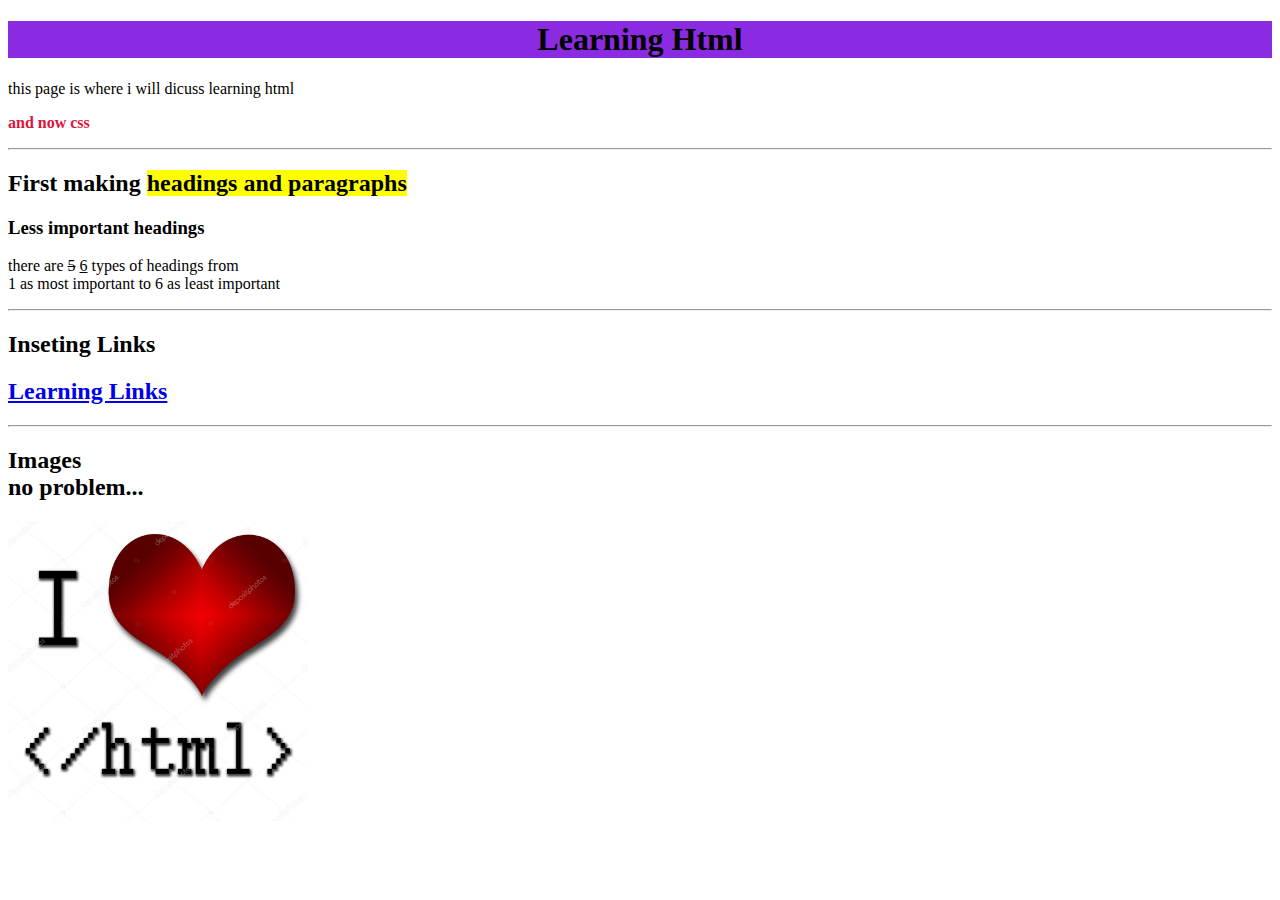
<file: Index.htm>
<!DOCTYPE html>
<html lang="en">
    <body>
        <h1 title="the beginings" style="background-color: blueviolet; text-align:center; font: size 700%;">Learning Html</b></h1>
        <p style="font-family: 'Times New Roman', Times, serif;">this page is where i will dicuss learning html</p>
        <p style="color: crimson;"><strong>and now css</strong> </p>
        <hr>
        <h2>First making <mark>headings and paragraphs</mark> </h2>
        <h3>Less important headings</h3>
        <p>there are <del>5</del> <ins>6</ins> types of headings from<br>1 as most important to 6 as least important</p>
        <hr>
        <h2>Inseting Links</h2>
        <a href="https://www.w3schools.com/html/html_attributes.asp"><h2>Learning Links</h2></a>
        <hr>
        <h2>Images<br>no problem...</h2>
        <img src="Ilovehtml.jpg" alt="i love html" width=300 height="300">

    </body>
</html>
</file>
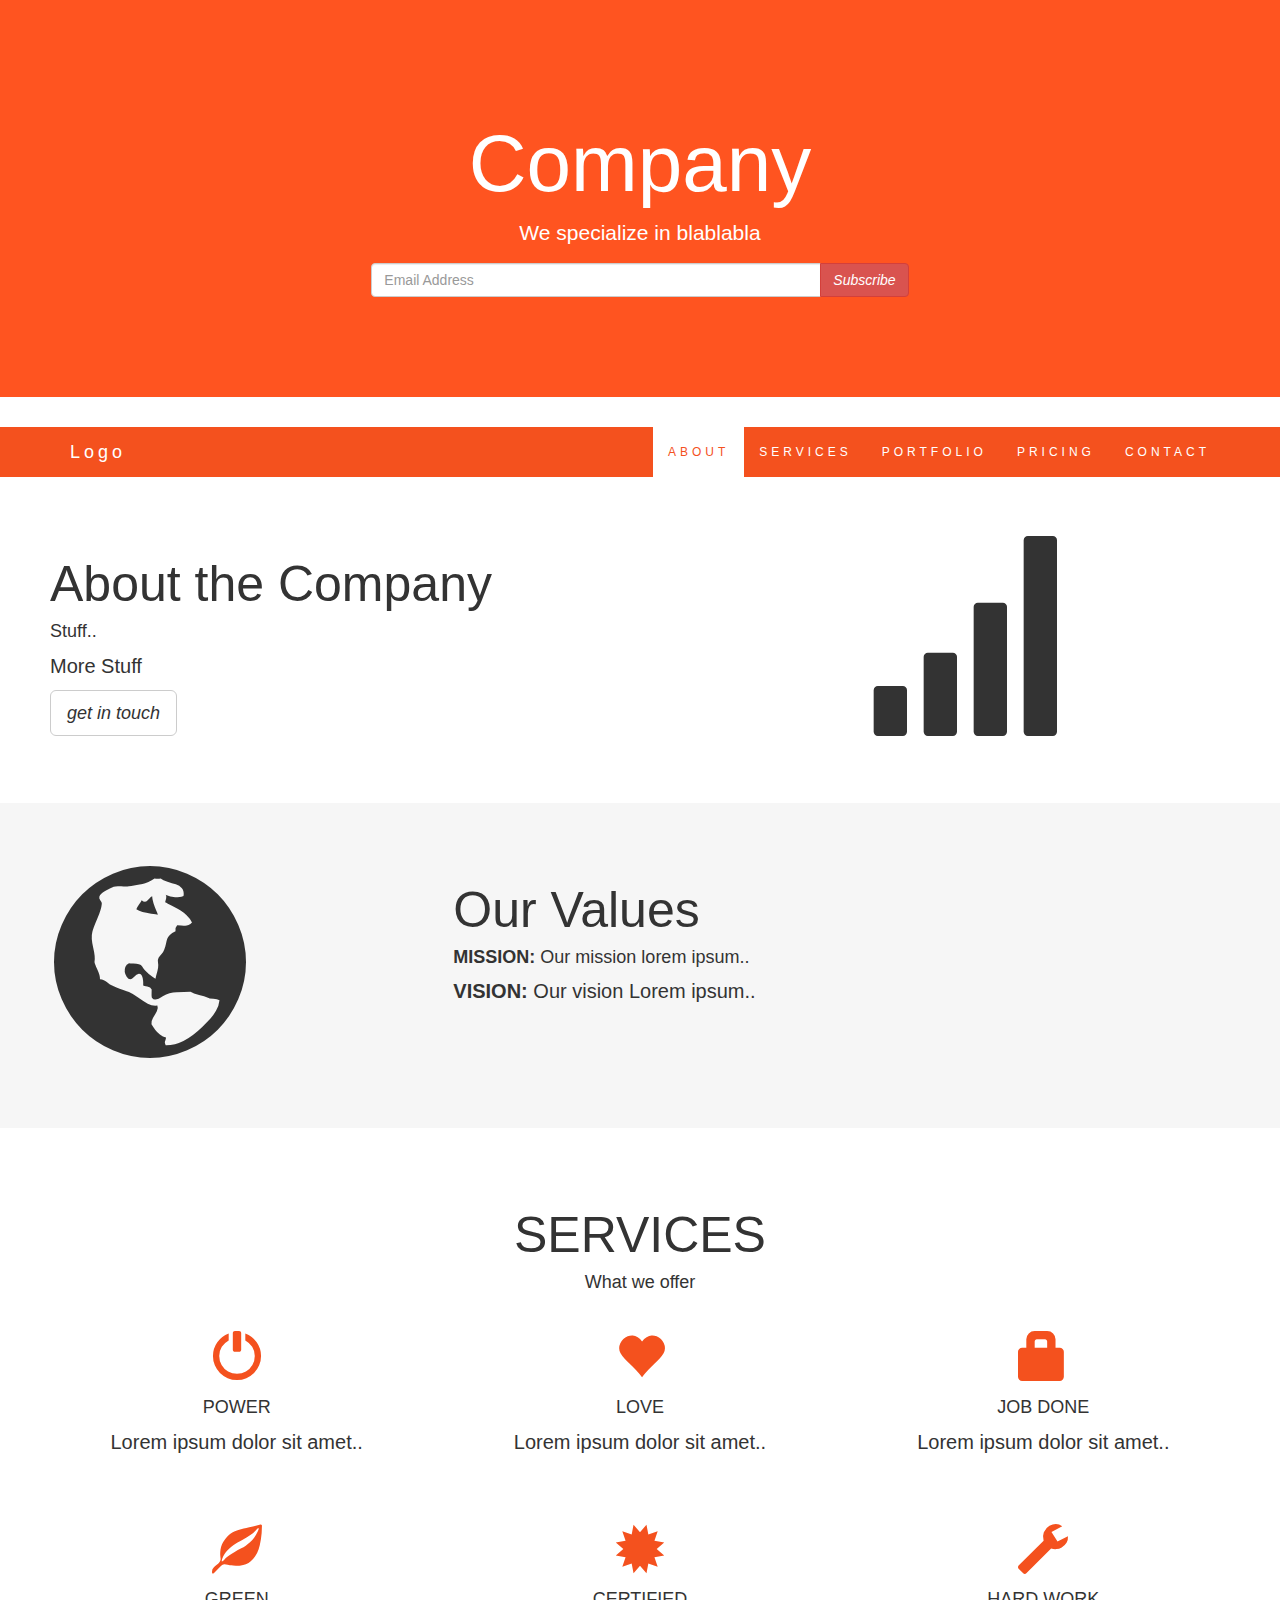
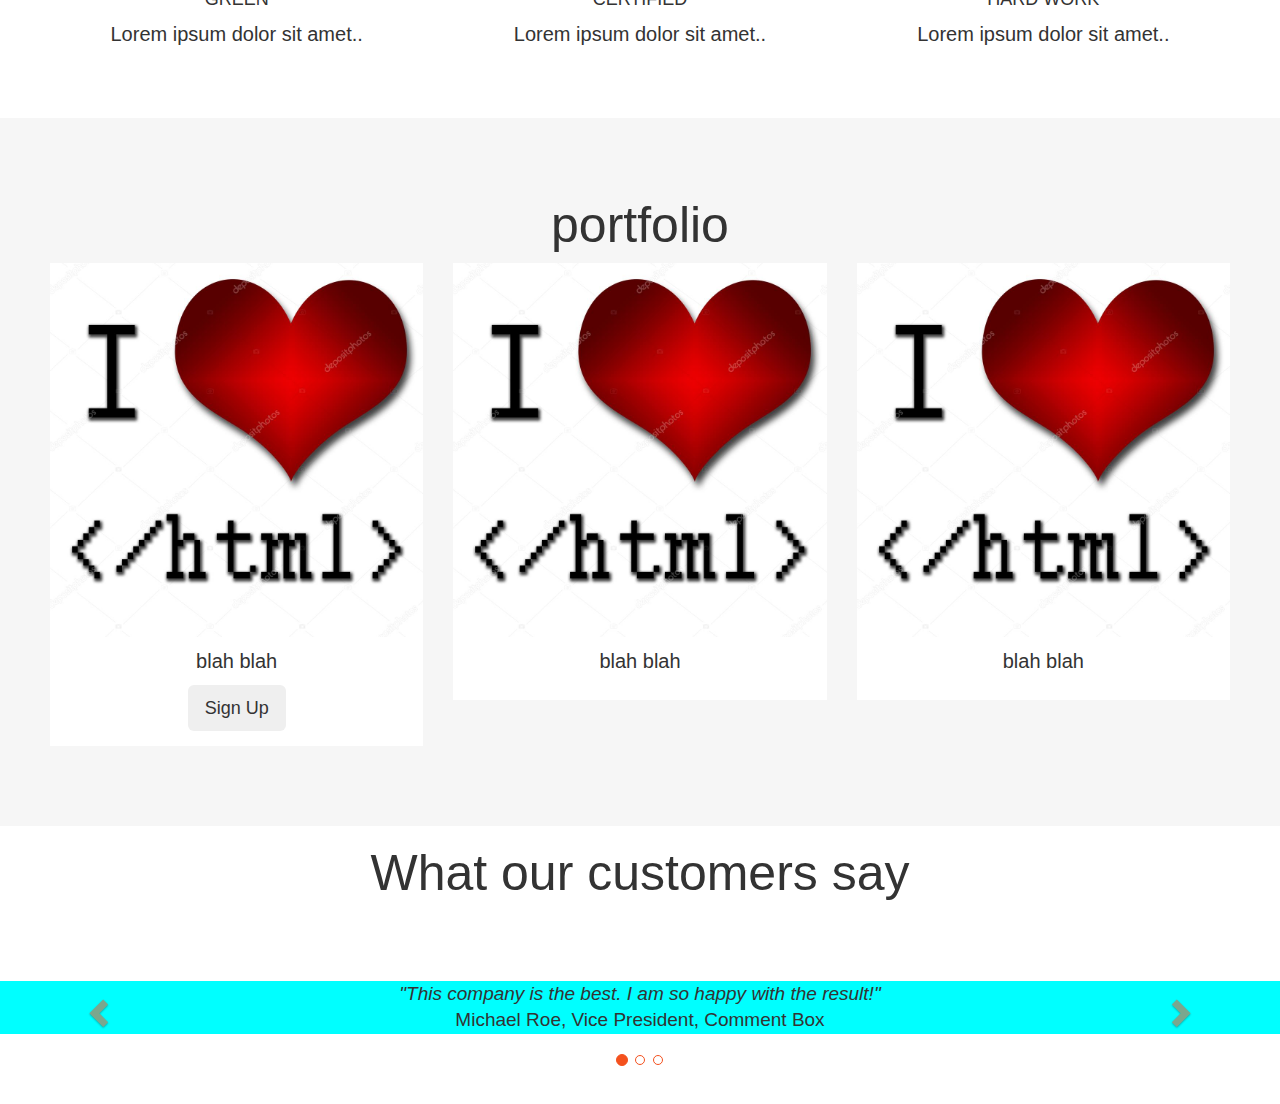
<file: learningBootstrap.html>
<!DOCTYPE html>
<html lang="en">
<head>
    <meta charset="utf-8">
    <meta name="viewport" content="width=device-width, initial-scale=1">
    <link rel="stylesheet" href="https://maxcdn.bootstrapcdn.com/bootstrap/3.4.1/css/bootstrap.min.css">
    <script src="https://ajax.googleapis.com/ajax/libs/jquery/3.5.1/jquery.min.js"></script>
    <script src="https://maxcdn.bootstrapcdn.com/bootstrap/3.4.1/js/bootstrap.min.js"></script>
</head>

<style>

    .jumbotron {
    background-color: #ff5420; /* Orange */
    color: #ffffff;
    padding: 100px 25px;

    }
    body {
    font-family: sans-serif;
    font-size: 20px;
    }
    .special {
    font-family: sans-serif;
    font-style: oblique;
    }
    .bg-grey {
    background-color: #f6f6f6;
    }
    .container-fluid {
    padding: 60px 50px;
    }
    .logo {
    font-size: 200px;
    }
    @media screen and (max-width: 768px) {
    .col-sm-4 {
        text-align: center;
        margin: 25px 0;
    }
    }
h2 {
    font-size: 50px;
    }
    .logo-small {
  color: #f4511e;
  font-size: 50px;
 }
.thumbnail {
  padding: 0 0 15px 0;
  border: none;
  border-radius: 0;
  transition: box-shadow 0.5s;
}
.thumbnail:hover {
  box-shadow: 5px 0px 40px rgba(0,0,0, .2);
}

.thumbnail img {
  width: 100%;
  height: 100%;
  margin-bottom: 10px;
}
.carousel-control.right, .carousel-control.left {
  background-image: none;
  color: #f4511e;
}

.carousel-indicators li {
  border-color: #f4511e;
}

.carousel-indicators li.active {
  background-color: #f4511e;
}

.item h4 {
  font-size: 19px;
  line-height: 1.375em;
  font-weight: 400;
  font-style: italic;
  margin: 70px 0;
}

.item span {
  font-style: normal;
}
.btn:hover {
  border: 1px solid #f4511e;
  background-color: #fff !important;
  color: #f4511e;
}
.active{
    background-color: aqua;
}
.navbar {
  margin-bottom: 0;
  background-color: #f4511e;
  z-index: 9999;
  border: 0;
  font-size: 12px !important;
  line-height: 1.42857143 !important;
  letter-spacing: 4px;
  border-radius: 0;
  position:sticky;
}

.navbar li a, .navbar .navbar-brand {
  color: #fff !important;
}

.navbar-nav li a:hover, .navbar-nav li.active a {
  color: #f4511e !important;
  background-color: #fff !important;
}

.navbar-default .navbar-toggle {
  border-color: transparent;
  color: #fff !important;
}
</style>
<body>
<!-- jumbotron -->
    <div class="jumbotron text-center">
        <h1 style="font-size: 80px;">Company</h1>
        <p>We specialize in blablabla</p>
        <form class="form-inline">
            <div class="input-group">
                <input type="email" class="form-control"  size="50" placeholder="Email Address" required>
                <div class="input-group-btn">
                    <button type="button" class="btn btn-danger special">Subscribe</button>
                </div>
            </div>
        </form>
    </div>
<!-- nav bar -->
    <nav class="navbar navbar-default navbar-fixed-top">
        <div class="container">
          <div class="navbar-header">
            <button type="button" class="navbar-toggle" data-toggle="collapse" data-target="#myNavbar">
              <span class="icon-bar"></span>
              <span class="icon-bar"></span>
              <span class="icon-bar"></span>
            </button>
            <a class="navbar-brand" href="#">Logo</a>
          </div>
          <div class="collapse navbar-collapse" id="myNavbar">
            <ul class="nav navbar-nav navbar-right">
              <li class="active"><a href="https://www.w3schools.com/bootstrap/bootstrap_ref_comp_navs.asp">ABOUT</a></li>
              <li><a href="#services">SERVICES</a></li>
              <li><a href="#portfolio">PORTFOLIO</a></li>
              <li><a href="#pricing">PRICING</a></li>
              <li><a href="#contact">CONTACT</a></li>
            </ul>
          </div>
        </div>
    </nav>

<!-- unequal collums -->
    <div class="container-fluid">
        <div class="row">
            <div class="col-sm-8">
                <h2> About the Company</h2>
                <h4> Stuff..</h4>
                <p> More Stuff</p>
                <button class="btn btn-default btn-lg special">get in touch</button>
            </div>
            <div class="col-sm-4">
                <span class="glyphicon glyphicon-signal logo"></span>
            </div>
        </div>
        
    </div>
<!-- unequal collums -->
    <div class="container-fluid bg-grey">
        <div class="row">
            <div class="col-sm-4">
                <span class="glyphicon glyphicon-globe logo"></span>
            </div>
            <div class="col-sm-8">
                <h2>Our Values</h2>
                <h4><strong>MISSION:</strong> Our mission lorem ipsum..</h4>
                <p><strong>VISION:</strong> Our vision Lorem ipsum..</p>
            </div>
        </div>

    </div>
<!-- icons -->
    <div class="container-fluid text-center">
        <h2>SERVICES</h2>
        <h4>What we offer</h4>
        <br>
        <div class="row">
            <div class="col-sm-4">
                <span class="glyphicon glyphicon-off logo-small"></span>
                <h4>POWER</h4>
                <p>Lorem ipsum dolor sit amet..</p>
            </div>
            <div class="col-sm-4">
                <span class="glyphicon glyphicon-heart logo-small"></span>
                <h4>LOVE</h4>
                <p>Lorem ipsum dolor sit amet..</p>
            </div>
            <div class="col-sm-4">
                <span class="glyphicon glyphicon-lock logo-small"></span>
                <h4>JOB DONE</h4>
                <p>Lorem ipsum dolor sit amet..</p>
            </div>
        </div>
        <br><br>
        <div class="row">
            <div class="col-sm-4">
                <span class="glyphicon glyphicon-leaf logo-small"></span>
                <h4>GREEN</h4>
                <p>Lorem ipsum dolor sit amet..</p>
            </div>
            <div class="col-sm-4">
                <span class="glyphicon glyphicon-certificate logo-small"></span>
                <h4>CERTIFIED</h4>
                <p>Lorem ipsum dolor sit amet..</p>
            </div>
            <div class="col-sm-4">
                <span class="glyphicon glyphicon-wrench logo-small"></span>
                <h4>HARD WORK</h4>
                <p>Lorem ipsum dolor sit amet..</p>
            </div>
        </div>
    </div>  

<!--potfolio -->
    <div class="container-fluid text-center bg-grey">
        <h2>portfolio</h2>
        <div class="row text center">
            <div class="col-sm-4">
                <div class="thumbnail">
                    <img src="Ilovehtml.jpg" alt="Ilovehtml">
                    <p>blah blah</p>
                    <button class="btn btn-lg" :hover>Sign Up</button>
                </div>
            </div>
            <div class="col-sm-4">
                <div class="thumbnail">
                    <img src="Ilovehtml.jpg" alt="Ilovehtml">
                    <p>blah blah</p>
                </div>
            </div>
            <div class="col-sm-4">
                <div class="thumbnail">
                    <img src="Ilovehtml.jpg" alt="Ilovehtml">
                    <p>blah blah</p>
                </div>
            </div>
        </div>
    </div>
<!-- carousel -->
<h2 class="text-center">What our customers say</h2>
<div id="myCarousel" class="carousel slide text-center" data-ride="carousel">
  <!-- Indicators -->
  <ol class="carousel-indicators">
    <li data-target="#myCarousel" data-slide-to="0" class="active"></li>
    <li data-target="#myCarousel" data-slide-to="1"></li>
    <li data-target="#myCarousel" data-slide-to="2"></li>
  </ol>
   <!-- Wrapper for slides -->
   <div class="carousel-inner" role="listbox">
        <div class="item active">
            <h4>"This company is the best. I am so happy with the result!"<br><span style="font-style:normal;">Michael Roe, Vice President, Comment Box</span></h4>
        </div>
        <div class="item">
            <h4>"One word... WOW!!"<br><span style="font-style:normal;">John Doe, Salesman, Rep Inc</span></h4>
         </div>
        <div class="item">
            <h4>"Could I... BE any more happy with this company?"<br><span style="font-style:normal;">Chandler Bing, Actor, FriendsAlot</span></h4>
        </div>
    </div>
    <a class="left carousel-control" href="#myCarousel" role="button" data-slide="prev">
        <span class="glyphicon glyphicon-chevron-left" aria-hidden="true"></span>
        <span class="sr-only">Previous</span>
    </a>
    <a class="right carousel-control" href="#myCarousel" role="button" data-slide="next">
        <span class="glyphicon glyphicon-chevron-right" aria-hidden="true"></span>
        <span class="sr-only">Next</span>
    </a>
</div>

</body>

</html>
</file>
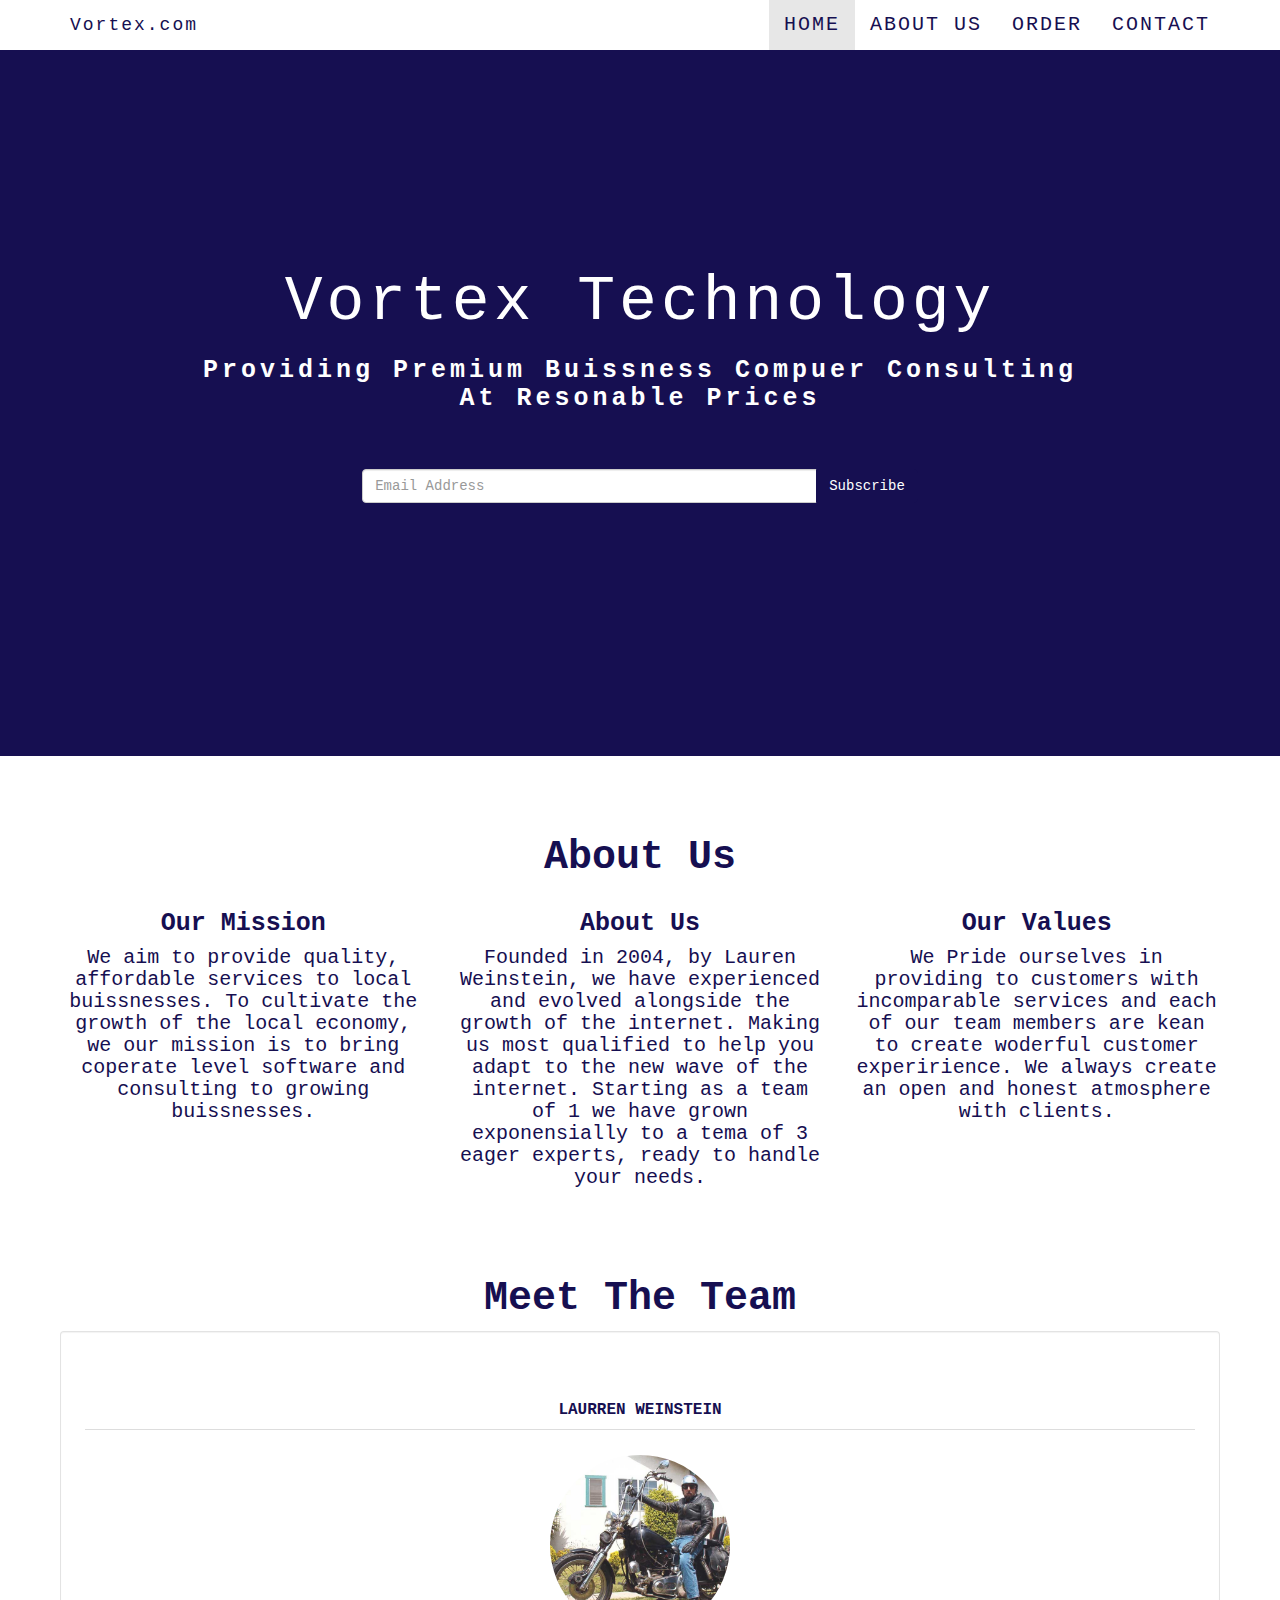
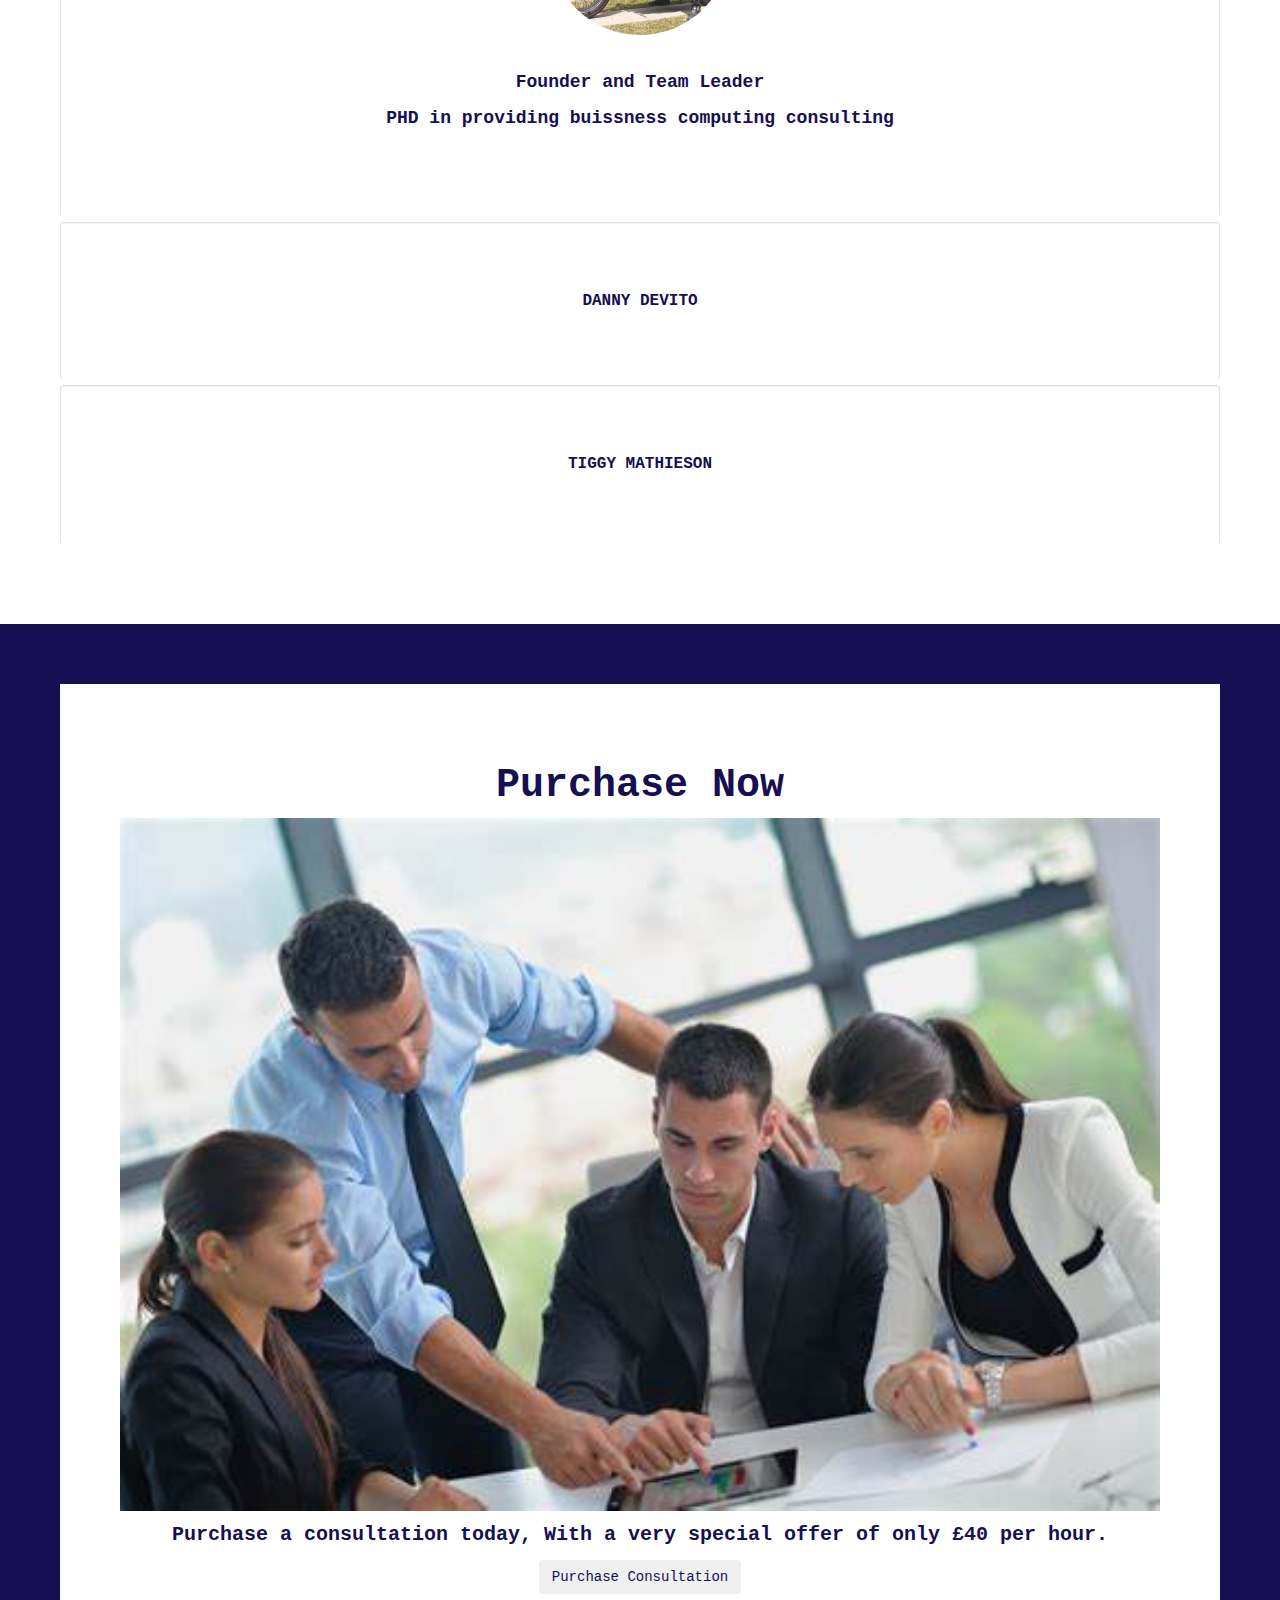
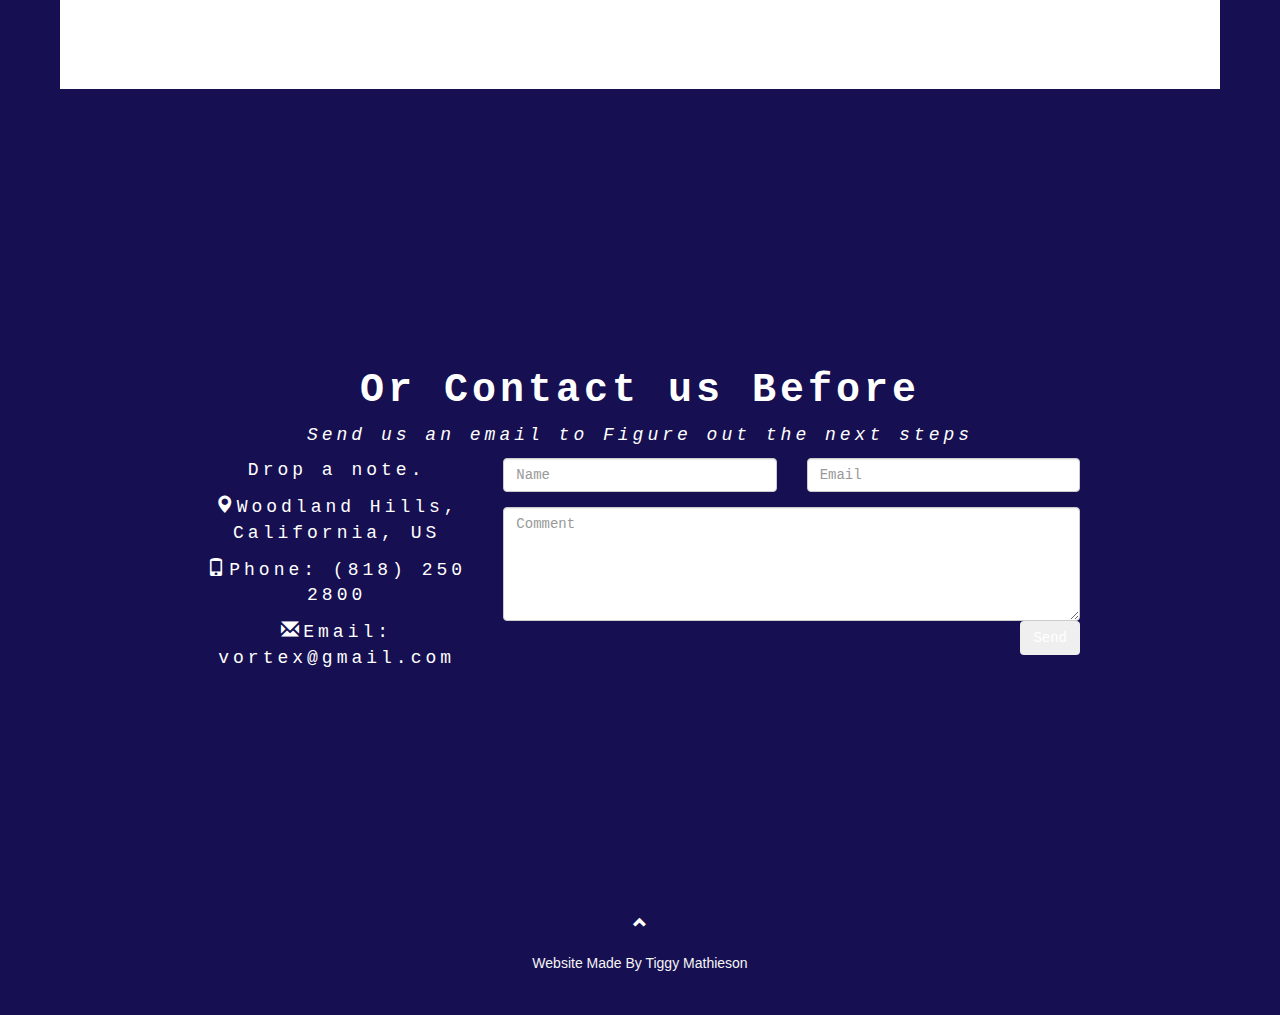
<file: Vortex.html>
<!DOCTYPE html>
<html lang="en">
<head>
    <meta charset="utf-8">
    <meta name="viewport" content="width=device-width, initial-scale=1">
    <link rel="stylesheet" href="https://maxcdn.bootstrapcdn.com/bootstrap/3.4.1/css/bootstrap.min.css">
    <link rel="Mystyles" href="mystyles.css">
    <script src="https://ajax.googleapis.com/ajax/libs/jquery/3.5.1/jquery.min.js"></script>
    <script src="https://maxcdn.bootstrapcdn.com/bootstrap/3.4.1/js/bootstrap.min.js"></script>
</head>
<style>
html {
  scroll-behavior: smooth;
}
.jumbotron {
    margin: 0px;
    color: white;
    background-color: rgb(22, 15, 81);
    background-size: 100% 100%;
    font-family: 'Courier New', Courier, monospace;
}
.container-large {
    font-family: 'Courier New', Courier, monospace;
    background-color: rgb(22, 15, 81);
    color: white;
    padding: 200px 200px;
    margin-bottom: 0;
    letter-spacing: 4px;
    font-size: 30px;
}

.navbar {
    color: rgb(22, 15, 81);
    margin-bottom: 0%;
    background-color: white;
    z-index: 9999;
    border: 0;
    font-size: 20px !important;
    line-height: 1.42857143 !important;
    letter-spacing: 2px;
    border-radius: 0;
    font-family: 'Courier New', Courier, monospace;
}

h2 {
    font-size: 40px;
    font-weight: bold;
}

h3 {
    font-size: 25px;
    font-weight: bold;
}
h4 {
    font-size: 20px;
}
.container-fluid{
    background-color: white;
    padding: 60px 60px;
}

.navbar li a, .navbar .navbar-brand {
  color: rgb(22, 15, 81) !important;
}
.navbar-nav li a:hover{
  color: white !important;
  background-color:  rgb(22, 15, 81) !important;
}
.navbar-nav li.active{
    background-color: rgba(22, 15, 81, 0.562) !important;
}

.container-fluid {
    color:rgb(22, 15, 81);
    font-weight: bold;
    font-family: 'Courier New', Courier, monospace;
    font-size: 20px;
}
 .bg-bl {
    font-size: 20px;
    font-family: 'Courier New', Courier, monospace;
    background-color:rgb(22, 15, 81);
    color: white;
}
.btn-primary {
    background-color:rgb(22, 15, 81);
    outline-color:rgb(22, 15, 81);
    border-color: rgb(22, 15, 81);
}
.btn-primary:hover {
    background-color: gold;
    outline-color: gold;
    border-color: gold;
}
.person {
  border: 10px solid transparent;
  margin-bottom: 25px;
  width: 200px;
  height: 200px;
  object-fit: cover;
}
.person:hover {
  border-color: rgba(22, 15, 81, 0.442) !important;
}
footer {
  background-color:rgb(22, 15, 81);
  color: #f5f5f5;
  padding: 32px;
}

footer a {
  color: white;
}

footer a:hover {
  color: gold;
  text-decoration: none;
}
.panel{
    background-color:white;
    color:rgb(22, 15, 81);
    border-bottom: 0;
    font-size: large;
    padding-top: 60px;
    padding-bottom: 60px;
    margin-top:0px;
}
.thumbnail {
  padding: 0 0 15px 0;
  border: none;
  border-radius: 0;
  transition: box-shadow 0.5s;
}
.thumbnail:hover {
  box-shadow: 5px 0px 40px rgba(0,0,0, .2);
}
.thumbnail img {
  width: 100%;
  height: 100%;
  margin-bottom: 10px;
}


</style>

<body data-spy="scroll" data-target=".navbar" data-offset="50">
    <nav class="navbar navbar-default navbar-fixed-top">
        <div class="container">
            <div class="navbar-header">
                <button type="button" class="navbar-toggle" data-toggle="collapse" data-target="#myNavbar">
                    <span class="icon-bar"></span>
                    <span class="icon-bar"></span>
                    <span class="icon-bar"></span>                        
                </button>
                <a class="navbar-brand" href="#HOME">Vortex.com</a>
            </div>
            <div class="collapse navbar-collapse" id="myNavbar">
                <ul class="nav navbar-nav navbar-right">
                    <li><a href="#HOME">HOME</a></li>
                    <li><a href="#ABOUTUS">ABOUT US</a></li>
                    <li><a href="#ORDER">ORDER</a></li>
                    <li><a href="#CONTACT">CONTACT</a></li>
                </ul>
            </div>
        </div>        
    </nav>

    <div id="HOME" class="jumbotron">
        <div class="container-large text-center">
        <h1>Vortex Technology</h1>
        <h3 style="font-size: 25px;">Providing Premium Buissness Compuer Consulting At Resonable Prices</h3>
        </br>
        <form class="form-inline">
            <div class="input-group">
                <input type="email" class="form-control"  size="50" placeholder="Email Address" required>
                <div class="input-group-btn">
                    <button type="button" class="btn btn-primary">Subscribe</button>
                </div>
            </div>
        </form>
       </div>
    </div>

    <div id="ABOUTUS" class="container-fluid text-center" >
        <h2>About Us</h2>
        <div class="row">
            <div class="col-sm-4">
                <h3> Our Mission </h3>
                <h4> We aim to provide quality, affordable services to local buissnesses. To cultivate the growth of
                    the local economy, we our mission is to bring coperate level software and consulting to growing 
                    buissnesses. 
                </h4>
            </div>
            <div class="col-sm-4">
                <h3> About Us </h3>
                <h4> Founded in 2004, by Lauren Weinstein, we have experienced and evolved alongside the growth of the
                    internet. Making us most qualified to help you adapt to the new wave of the internet. Starting as 
                    a team of 1 we have grown exponensially to a tema of 3 eager experts, ready to handle your needs.
                </h4>
            </div>
            <div class="col-sm-4">
                <h3> Our Values </h3>
                <h4> We Pride ourselves in providing to customers with incomparable services and each of our team 
                    members are kean to create woderful customer experirience. We always create an open and honest
                    atmosphere with clients. 
                </h4>
            </div>
        </div>

        <br><br>

        <h2>Meet The Team</h2>
        <div class="panel-group" id="accordion">
            <div class="panel well well-lg">
              <div class="panel-heading">
                <h3 class="panel-title">
                  <a data-toggle="collapse" data-parent="#accordion" href="#collapse1"><strong>LAURREN WEINSTEIN</strong></a>
                </h3>
              </div>
              <div id="collapse1" class="panel-collapse collapse in">
                <div class="panel-body">
                    <a href="#demo" data-toggle="collapse">
                        <img src="lauren.jpg" class="person img-circle"  alt="Motorcyclist stud">
                    </a>
                    <p>Founder and Team Leader</p>
                    <p>PHD in providing buissness computing consulting</p> 
                </div>
              </div>
            </div>
            <div class="panel well well-lg">
              <div class="panel-heading">
                <h4 class="panel-title">
                  <a data-toggle="collapse" data-parent="#accordion" href="#collapse2"><strong>DANNY DEVITO</strong></a>
                </h4>
              </div>
              <div id="collapse2" class="panel-collapse collapse">
                <div class="panel-body">
                    <a href="#demo2" data-toggle="collapse">
                        <img style="object-position: 100% 0%;"  src="danny.jpg" class="person img-circle" alt="THE MOST AWESOME GUY EVER">
                    </a>
                    <p>Joined in 2014</p>
                    <p>Actor</p>
                </div>
              </div>
            </div>
            <div class="panel well well-lg">
              <div class="panel-heading">
                <h4 class="panel-title">
                  <a data-toggle="collapse" data-parent="#accordion" href="#collapse3"><strong>TIGGY MATHIESON</strong> </a>
                </h4>
              </div>
              <div id="collapse3" class="panel-collapse collapse">
                <div class="panel-body">
                    <a href="#demo3" data-toggle="collapse">
                        <img style="object-position: 100% 20%;"  src="Tiggy.jpg" class="person img-circle" alt="SMARTEST PERSON TO EVER LIVE">
                    </a>
                    <p>Maker of this Website</p>
                    <p>Joined in 2024</p>
                </div>
              </div>
            </div>
        </div>
    </div> 
    <div id="ORDER" class="container-fluid bg-bl text-center">
        <div class="container-fluid text-center">
            <h2>Purchase Now</h2>
                    <div class="thumbnail">
                        <img src="Consultation.jpg" alt="Photo of Consultation">
                        <p>Purchase a consultation today, With a very special offer of only £40 per hour.</p>
                        <button class="btn" data-toggle="modal" data-target="#myModal">Purchase Consultation</button>
                    </div>
                </div>
            </div>
        </div>
    </div>
        <div class="container-large text-center" id="CONTACT" style="font-size: large;">
            <h2>Or Contact us Before</h2>
                <p class="text-center"><em>Send us an email to Figure out the next steps</em></p>
                <div class="row test">
                    <div class="col-md-4">
                        <p>Drop a note.</p>
                        <p><span class="glyphicon glyphicon-map-marker"></span>Woodland Hills, California, US</p>
                        <p><span class="glyphicon glyphicon-phone"></span>Phone: (818) 250 2800</p>
                        <p><span class="glyphicon glyphicon-envelope"></span>Email: vortex@gmail.com</p>
                    </div>
                     <div class="col-md-8">
                        <div class="row">
                            <div class="col-sm-6 form-group">
                                <input class="form-control" id="name" name="name" placeholder="Name" type="text" required>
                            </div>
                            <div class="col-sm-6 form-group">
                                <input class="form-control" id="email" name="email" placeholder="Email" type="email" required>
                            </div>
                        </div>
                        <textarea class="form-control" id="comments" name="comments" placeholder="Comment" rows="5"></textarea>
                        <div class="row">
                            <div class="col-md-12 form-group">
                                <button class="btn pull-right" type="submit">Send</button>
                            </div>
                        </div>
                    </div>
                </div>
        </div>


<!-- Modal -->
<div class="modal fade" id="myModal" role="dialog">
    <div class="modal-dialog">
        <div class="modal-content">
            <div class="modal-header">
                <button type="button" class="close" data-dismiss="modal">&times;</button>
                <h4><span class="glyphicon glyphicon-lock"></span>Consultation</h4>
            </div>
            <div class="modal-body">
                <form role="form">
                    <div class="form-group">
                        <label for="psw"><span class="glyphicon glyphicon-shopping-cart"></span> £40 per hour</label>
                        <input type="number" class="form-control" id="psw" placeholder="How long?">
                    </div>
                    <div class="form-group">
                        <label for="usrname"><span class="glyphicon glyphicon-user"></span> Send To</label>
                        <input type="text" class="form-control" id="usrname" placeholder="Enter email">
                    </div>
                    <button type="submit" class="btn btn-block">Pay
                        <span class="glyphicon glyphicon-ok"></span>
                    </button>
                </form>
            </div>
            <div class="modal-footer">
                <button type="submit" class="btn btn-danger btn-default pull-left" data-dismiss="modal">
                    <span class="glyphicon glyphicon-remove"></span> Cancel
                </button>
                <p>Need <a href="#HELP">help?</a></p>
            </div>
        </div>
    </div>
</div>

<footer class="text-center">
    <a class="up-arrow" href="#HOME" data-toggle="tooltip" title="TO TOP">
        <span class="glyphicon glyphicon-chevron-up"></span>
    </a><br><br>
    <p>Website Made By Tiggy Mathieson</p>
</footer>

</body>
<script>
    $(document).ready(function(){
      // Add smooth scrolling to all links in navbar + footer link
      $(".navbar a, footer a[href='#HOME']").on('click', function(event) {
    
      // Make sure this.hash has a value before overriding default behavior
      if (this.hash !== "") {
    
        // Prevent default anchor click behavior
        event.preventDefault();
    
        // Store hash
        var hash = this.hash;
    
        // Using jQuery's animate() method to add smooth page scroll
        // The optional number (900) specifies the number of milliseconds it takes to scroll to the specified area
        $('html, body').animate({
          scrollTop: $(hash).offset().top
        }, 900, function(){
    
          // Add hash (#) to URL when done scrolling (default click behavior)
          window.location.hash = hash;
          });
        } // End if
      });
    })
    </script>
</html>
</file>
<file: mystyles.css>

</file>
